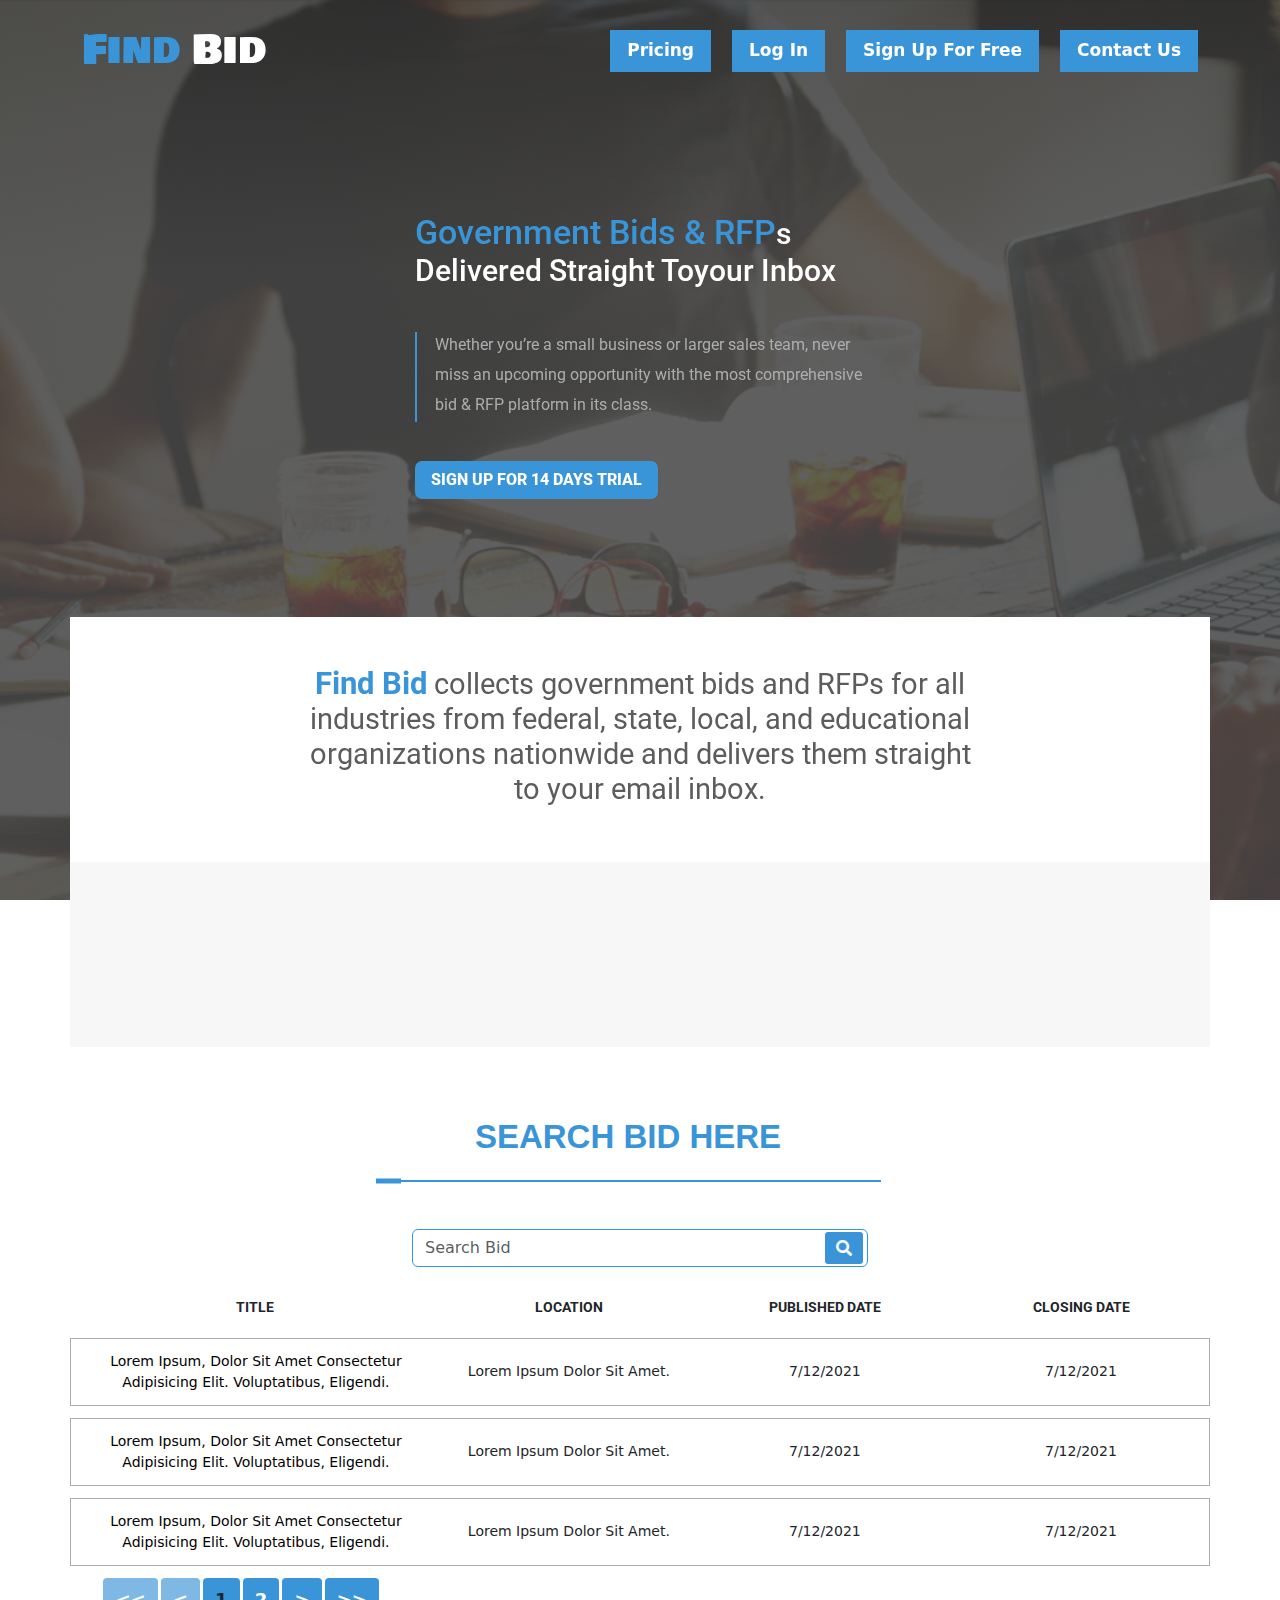
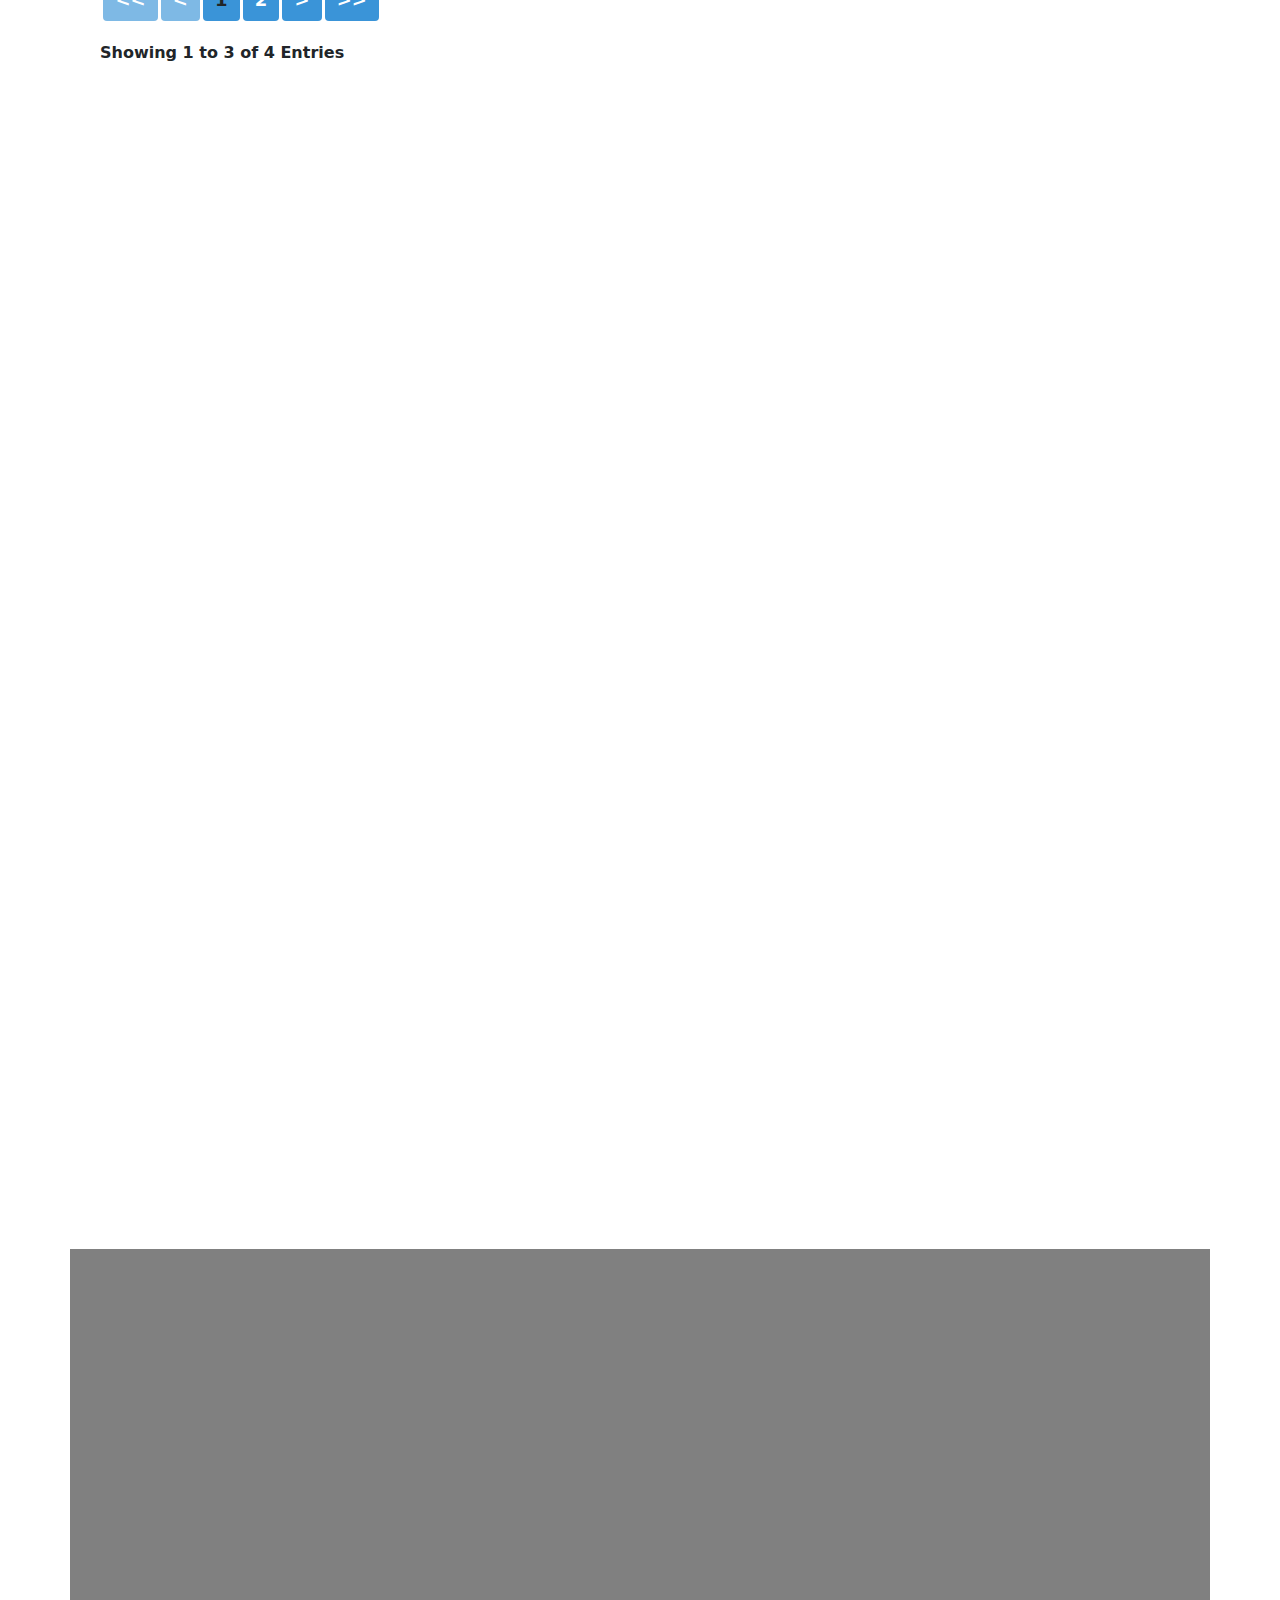
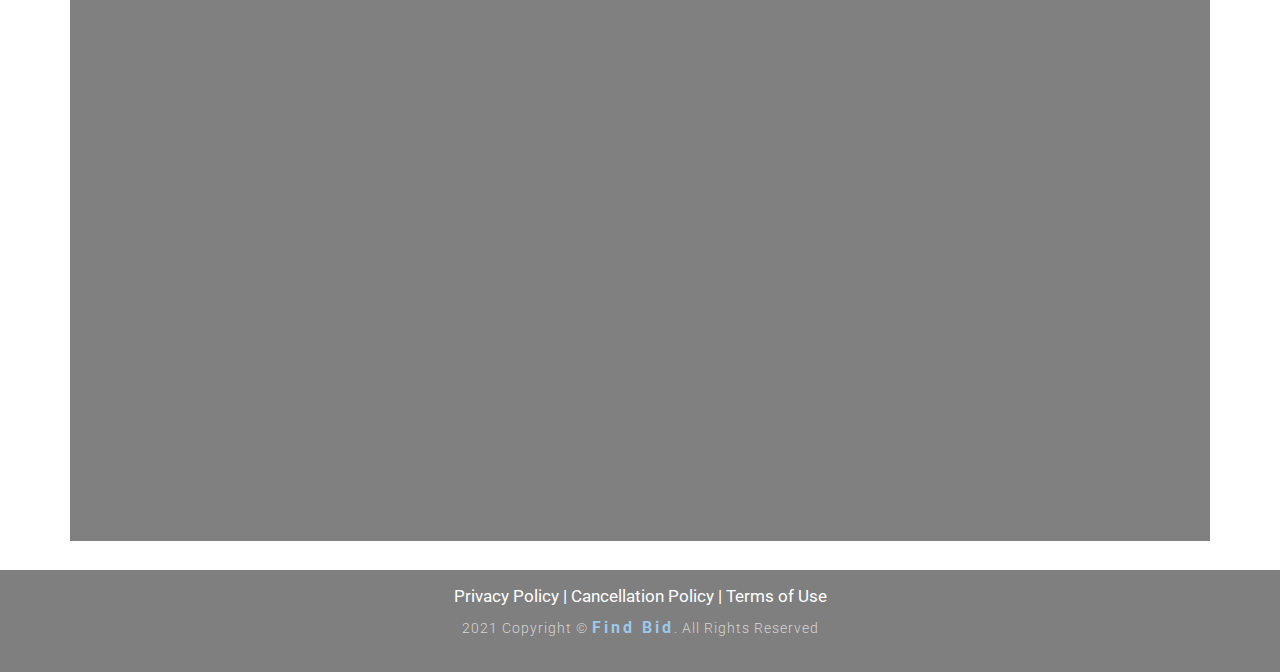
<file: index.html>
<!DOCTYPE html>
<html lang="en">
<head>
    <meta charset="UTF-8">
    <meta http-equiv="X-UA-Compatible" content="IE=edge">
    <meta name="viewport" content="width=device-width, initial-scale=1.0">
    <title>Find Bid</title>
    <!-- font -->
    <link rel="preconnect" href="https://fonts.googleapis.com">
    <link rel="preconnect" href="https://fonts.gstatic.com" crossorigin>
    <link href="https://fonts.googleapis.com/css2?family=Bowlby+One+SC&family=Roboto:ital,wght@0,100;0,300;0,400;0,500;0,700;0,900;1,100;1,300;1,400;1,500;1,700;1,900&display=swap" rel="stylesheet">
    <!-- bootstrep css -->
    <link href="https://cdn.jsdelivr.net/npm/bootstrap@5.0.2/dist/css/bootstrap.min.css" rel="stylesheet">
    <!-- aos-->
    <link href="https://unpkg.com/aos@2.3.1/dist/aos.css" rel="stylesheet">
    <!-- fontawsome -->
    <link rel="stylesheet" href="css/all.min.css">
    <!-- custom css -->
    <link rel="stylesheet" href="css/style.css">
    <!-- media css -->
    <link rel="stylesheet" href="css/media.css">
</head>
<body> 
  <!-- head part  start-->
  <header>
    <div class="container">
      <div class="row" data-aos="fade-up" data-aos-duration="3000">
        <nav class="navbar navbar-expand-lg navbar-light">
          <div class="container-fluid">
            <a class="navbar-brand" style="color: #3A94D8;" href="index.html">Find <span>Bid</span></a>
            <button class="navbar-toggler" type="button" data-bs-toggle="collapse" data-bs-target="#navbarSupportedContent" aria-controls="navbarSupportedContent" aria-expanded="false" aria-label="Toggle navigation">
            <span class="navbar-toggler-icon"></span>
            </button>
            <div class="collapse navbar-collapse" id="navbarSupportedContent">
              <ul class="navbar-nav ms-auto mb-2 mb-lg-0">
                <li class="nav-item">
                  <a class="nav-link" aria-current="page" href="#p-1">pricing</a>
                </li>
                <li class="nav-item">
                  <a class="nav-link" href="login.html">Log in</a>
                </li>
                <li class="nav-item">
                  <a class="nav-link" href="sign-up.html">sign up for free</a>
                </li>
                <li class="nav-item">
                  <a class="nav-link" href="contact.html">contact us</a>
                </li>
              </ul>
            </div>
          </div>
        </nav>
      </div>
    </div>
  </header>

  <!-- head part end -->

  <section class="banner">
    <div class="container">
      <div class="row my-5">
        <div class="col-md-5 m-auto banner-content" data-aos="flip-left" data-aos-duration="3000">
          <h1><span>Government Bids & RFP</span>s delivered straight toyour inbox</h1>
          <ul>
            <li><span></span></li>
            <li><p>Whether you’re a small business or larger sales team, never miss an upcoming opportunity with the most comprehensive bid & RFP platform in its class.</p></li>
          </ul>
          <a href="sign-up.html" class="btn button-banner">sign up for 14 days trial</a>
        </div>
      </div>
    </div>
  </section>
  <!-- banner part end -->


  <!-- counter part -->

  <section>
    <div class="container">
      <div class="row pre-counter">
        <div class="col-md-12" data-aos="fade-up" data-aos-duration="3000">
          <h1><span> Find Bid</span> collects government bids and RFPs for all <br>industries from federal, state, local, and educational <br> organizations nationwide and delivers them straight <br> to your email inbox.</h1>
        </div>
      </div>
      <div class="row counter">
        <div class="col-md-4 counter-left" data-aos="fade-up" data-aos-duration="3000">
          <h1><span>Find Bid</span> gives you <br> the best coverage <br> with the best price.</h1>
        </div>
        <div class="col-md-8" data-aos="fade-up" data-aos-duration="3000">
          <div class="row">
            <div class="col-md-3 counter-right">
              <h1>100k</h1>
              <p>Open Government Bids</p>
            </div>
            <div class="col-md-3 counter-right">
              <h1>105k</h1>
              <p>State & Local Agencies</p>
            </div>
            <div class="col-md-3 counter-right">
              <h1>1.5k</h1>
              <p>Federal Agencies</p>
            </div>
            <div class="col-md-3 counter-right">
              <h1>20k</h1>
              <p>Schools</p>
            </div>
          </div>
        </div>
      </div>
    </div>
  </section>
  <!-- counter part -->



    <!-- pagination -->

    <section class="pagination">
      <div class="container pagination-bg">
        <div class="row">
          <div class="row">
            <div class="col-md-7 m-auto about-me-head">
              <h1>search bid here</h1>
              <span></span>
            </div>
          </div>
          <div class="col-md-12">
            <div class="d-flex m-auto">
              <input class="searchBox form-control" placeholder="Search Bid">
              <div class="icon-search">
                <a href=""><i class="fas fa-search"></i></a>
              </div>
            </div>
            <ul class="table-th">
              <li class="title">Title</li>
              <li class="location">Location</li>
              <li class="p-date" >Published Date</li>
              <li class="c-date">Closing Date</li>
            </ul>
            <div id="content">
              <div class="result well result-css">
                <ul>
                  <li class="title"><a href="bid.html">Lorem ipsum, dolor sit amet consectetur adipisicing elit. Voluptatibus, eligendi.</a></li>
                  <li class="location">Lorem ipsum dolor sit amet.</li>
                  <li class="p-date" >7/12/2021</li>
                  <li class="c-date">7/12/2021</li>
                </ul>
              </div>
              <div class="result well result-css">
                <ul>
                  <li class="title"><a href="bid.html">Lorem ipsum, dolor sit amet consectetur adipisicing elit. Voluptatibus, eligendi.</a></li>
                  <li class="location">Lorem ipsum dolor sit amet.</li>
                  <li class="p-date" >7/12/2021</li>
                  <li class="c-date">7/12/2021</li>
                </ul>
              </div>
              <div class="result well result-css">
                <ul>
                  <li class="title"><a href="bid.html">Lorem ipsum, dolor sit amet consectetur adipisicing elit. Voluptatibus, eligendi.</a></li>
                  <li class="location">Lorem ipsum dolor sit amet.</li>
                  <li class="p-date" >7/12/2021</li>
                  <li class="c-date">7/12/2021</li>
                </ul>
              </div>
              <div class="result well result-css">
                <ul>
                  <li class="title"><a href="bid.html">Lorem ipsum, dolor sit amet consectetur adipisicing elit. Voluptatibus, eligendi.</a></li>
                  <li class="location">Lorem ipsum dolor sit amet.</li>
                  <li class="p-date" >7/12/2021</li>
                  <li class="c-date">7-12-2021</li>
                </ul>
              </div>
            </div>
            <div id="pagingControls">
  
            </div>
            <div id="showingInfo" class="well entries" style="margin-top:20px">
  
            </div>
          </div>
        </div>
      </div>
    </section>
  
    <!-- pagination -->



  <!-- feature part -->

  <section>
    <div class="container">
      <div class="row bg-white features">
        <div class="col-md-6">
         <div class="feature-content" data-aos="fade-down" data-aos-duration="3000">
          <h6>features</h6>
          <h3>nation wide coverage</h3>
          <ul>
            <li><span></span></li>
            <li><p>BidSearch includes both open and closed government bids and RFPs from more than 100,000 federal, state, local, and education organizations nationwide, including some Canadian provinces.</p></li>
          </ul>
         </div>
        </div>
        <div class="col-md-6">
          <div class="feature-image" data-aos="fade-up" data-aos-duration="3000">
            <img src="images/feature.jpg" class="img-fluid" alt="features">
          </div>
        </div>
      </div>
      <div class="row bg-white features">
        <div class="col-md-6">
          <div class="feature-image" data-aos="fade-down" data-aos-duration="3000">
            <img src="images/feature-two.jpg" class="img-fluid" alt="features">
          </div>
        </div>
        <div class="col-md-6">
          <div class="feature-content" data-aos="fade-up" data-aos-duration="3000">
            <h6>features</h6>
            <h3>powerful & easy-to-use</h3>
            <ul>
              <li><span></span></li>
              <li><p>Some bid sites only let you choose to be notified by category. However, categories can be way too noisy. With our powerful search, you can use keywords to better target the government bids you want to be alerted about.</p></li>
            </ul>
          </div>
        </div>
      </div>
    </div>
  </section>
  <!-- feature part end -->

  <!-- pricing part start -->
  <section>
    <div class="container pricing">
        <div class="row">
          <div class="col-md-5 pricing-head m-auto" data-aos="flip-left" data-aos-duration="3000">
          <h1 id="p-1">Pricing & Plans</h1>
          <ul>
            <li><span></span></li>
            <li>
              <h6>All plans include a 14-day free trial.</h6>
              <p>At the end of the trial, your credit card will be charged monthly. There are no commitments and no contracts. You can cancel any time from your account settings.</p>
            </li>
          </ul>
        </div>
      </div>
      <div class="row py-5">
        <div class="col-md-4 text-center" data-aos="fade-up" data-aos-duration="3000">
          <div class="price">
            <div class="price-content">
              <h1><sup>$</sup>19 <span>/month</span></h1>
              <p>basic</p>
            </div>
            <div class="viewer">
              <ul>
                <li><p>number of viewers</p></li>
                <li><span>1</span></li>
              </ul>
            </div>
            <div class="support">
              <ul>
                <li><p>chat and support</p></li>
                <li><i class="fas fa-check"></i></li>
              </ul>
            </div>
            <div class="notification">
              <ul>
                <li><p>daily notification of new bids</p></li>
                <li><i class="fas fa-times"></i></li>
              </ul>
            </div>
            <div class="bid-number">
              <ul>
                <li><p>number of saved bid searches</p></li>
                <li><i class="fas fa-times"></i></li>
              </ul>
            </div>
            <div class="consultation">
              <ul>
                <li><p>onboarding consultation</p></li>
                <li><i class="fas fa-times"></i></li>
              </ul>
            </div>
            <a href="sign-up.html" class="btn plan-button">select plan</a>
          </div>
        </div>
        <div class="col-md-4 text-center" data-aos="fade-up" data-aos-duration="3000">
          <div class="price">
            <div class="price-content">
              <h1><sup>$</sup>19 <span>/month</span></h1>
              <p>basic</p>
            </div>
            <div class="viewer">
              <ul>
                <li><p>number of viewers</p></li>
                <li><span>1</span></li>
              </ul>
            </div>
            <div class="support">
              <ul>
                <li><p>chat and support</p></li>
                <li><i class="fas fa-check"></i></li>
              </ul>
            </div>
            <div class="notification">
              <ul>
                <li><p>daily notification of new bids</p></li>
                <li><i class="fas fa-check"></i></i></li>
              </ul>
            </div>
            <div class="bid-number">
              <ul>
                <li><p>number of saved bid searches</p></li>
                <li><i>3</i></li>
              </ul>
            </div>
            <div class="consultation">
              <ul>
                <li><p>onboarding consultation</p></li>
                <li><i class="fas fa-times"></i></li>
              </ul>
            </div>
            <a href="sign-up.html" class="btn plan-button">select plan</a>
          </div>
        </div>
        <div class="col-md-4 text-center" data-aos="fade-up" data-aos-duration="3000">
          <div class="price">
            <div class="price-content">
              <h1><sup>$</sup>19 <span>/month</span></h1>
              <p>basic</p>
            </div>
            <div class="viewer">
              <ul>
                <li><p>number of viewers</p></li>
                <li><span>10</span></li>
              </ul>
            </div>
            <div class="support">
              <ul>
                <li><p>chat and support</p></li>
                <li><i class="fas fa-check"></i></li>
              </ul>
            </div>
            <div class="notification">
              <ul>
                <li><p>daily notification of new bids</p></li>
                <li><i class="fas fa-check"></i></li>
              </ul>
            </div>
            <div class="bid-number">
              <ul>
                <li><p>number of saved bid searches</p></li>
                <li><i>ultd</i></li>
              </ul>
            </div>
            <div class="consultation">
              <ul>
                <li><p>onboarding consultation</p></li>
                <li><i class="fas fa-check"></i></li>
              </ul>
            </div>
            <a href="sign-up.html" class="btn plan-button">select plan</a>
          </div>
        </div>
      </div>
    </div>
  </section>
  <!-- pricing part end -->

  <!-- footer part start -->
  <footer>
    <div class="container py-3">
      <div class="row">
        <div class="col-md-12 text-center">
          <h6>Privacy Policy | Cancellation Policy | Terms of Use</h6>
          <p>2021 Copyright © <span>find bid</span>. All Rights Reserved</p>
        </div>
      </div>
    </div>
  </footer>
  <!-- footer part end -->

  <!-- javascript -->
  <script src="https://ajax.googleapis.com/ajax/libs/jquery/1.12.4/jquery.min.js"></script>
  <script src="https://cdn.jsdelivr.net/npm/bootstrap@5.0.2/dist/js/bootstrap.bundle.min.js"></script>
  <script src="https://unpkg.com/aos@2.3.1/dist/aos.js"></script>
  <script src="js/flexible.pagination.js"></script>
  <script>
    AOS.init();
  </script>
  <script>
          $(function() {

      var flexiblePagination = $('#content').flexiblePagination({
      itemsPerPage : 3,
      itemSelector : 'div.result:visible',
      pagingControlsContainer : '#pagingControls',
      showingInfoSelector : '#showingInfo',
      css: {
          btnNumberingClass: 'btn btn-sm btn-success',
          btnFirstClass: 'btn btn-sm btn-success',
          btnLastClass: 'btn btn-sm btn-success',
          btnNextClass: 'btn btn-sm btn-success',
          btnPreviousClass: 'btn btn-sm btn-success'
      }
      });
      flexiblePagination.getController().onPageClick = function(pageNum, e){
      console.log('You Clicked Page: '+pageNum)
      };

      // Direct JS Object method of using the FlexiblePagination
      //        var pager = new Flexible.Pagination();
      //        pager.itemsPerPage = 1;
      //        pager.pagingContainer = '#content';
      //        pager.itemSelector = 'div.result:visible';  //That is, Select and paginate only the filtered visible '.result' div.
      //        pager.pagingControlsContainer = '#pagingControls';
      //        pager.showCurrentPage();
      });
      </script>
      <script type="text/javascript">
      var _gaq = _gaq || [];
      _gaq.push(['_setAccount', 'UA-36251023-1']);
      _gaq.push(['_setDomainName', 'jqueryscript.net']);
      _gaq.push(['_trackPageview']);

      (function() {
      var ga = document.createElement('script'); ga.type = 'text/javascript'; ga.async = true;
      ga.src = ('https:' == document.location.protocol ? 'https://ssl' : 'http://www') + '.google-analytics.com/ga.js';
      var s = document.getElementsByTagName('script')[0]; s.parentNode.insertBefore(ga, s);
      })();
  </script>
</body>
</html>




<!-- 
          <a class="dropdown-toggle" href="#"  role="button" data-bs-toggle="dropdown" >
            Dropdown
          </a>
          <ul class="dropdown-menu" aria-labelledby="navbarDropdown">
            <li><a class="dropdown-item" href="#">Action</a></li>
            <li><a class="dropdown-item" href="#">Another action</a></li>
            <li><hr class="dropdown-divider"></li>
            <li><a class="dropdown-item" href="#">Something else here</a></li>
          </ul>  -->
</file>
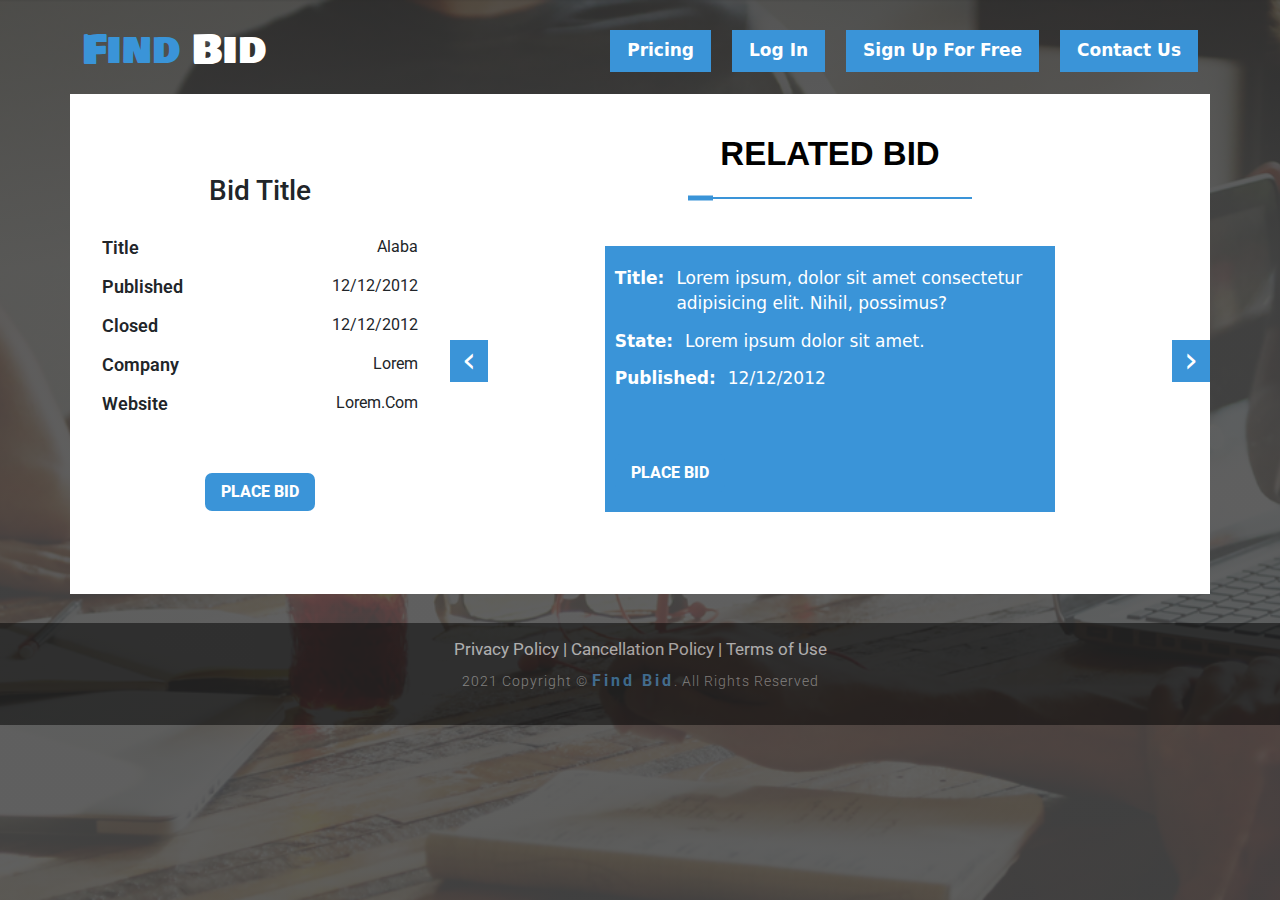
<file: bid.html>
<!DOCTYPE html>
<html lang="en">
<head>
    <meta charset="UTF-8">
    <meta http-equiv="X-UA-Compatible" content="IE=edge">
    <meta name="viewport" content="width=device-width, initial-scale=1.0">
    <title>bid details</title>
    <!-- font -->
    <link rel="preconnect" href="https://fonts.googleapis.com">
    <link rel="preconnect" href="https://fonts.gstatic.com" crossorigin>
    <link href="https://fonts.googleapis.com/css2?family=Bowlby+One+SC&family=Roboto:ital,wght@0,100;0,300;0,400;0,500;0,700;0,900;1,100;1,300;1,400;1,500;1,700;1,900&display=swap" rel="stylesheet">
    <!-- bootstrep css -->
    <link href="https://cdn.jsdelivr.net/npm/bootstrap@5.0.2/dist/css/bootstrap.min.css" rel="stylesheet">
    <!-- owl carousel -->
    <link rel="stylesheet" href="css/owl.carousel.min.css">
    <link rel="stylesheet" href="css/owl.theme.default.min.css">
    <!-- custom css -->
    <link rel="stylesheet" href="css/style.css">
    <link rel="stylesheet" href="css/bid.css">
    <link rel="stylesheet" href="css/media.css">
</head>
<body>
      <!-- head part  start-->
    <header>
        <div class="container">
        <div class="row" data-aos="fade-up" data-aos-duration="3000">
            <nav class="navbar navbar-expand-lg navbar-light">
            <div class="container-fluid">
                <a class="navbar-brand" style="color: #3A94D8;" href="index.html">Find <span>Bid</span></a>
                <button class="navbar-toggler" type="button" data-bs-toggle="collapse" data-bs-target="#navbarSupportedContent" aria-controls="navbarSupportedContent" aria-expanded="false" aria-label="Toggle navigation">
                <span class="navbar-toggler-icon"></span>
                </button>
                <div class="collapse navbar-collapse" id="navbarSupportedContent">
                <ul class="navbar-nav ms-auto mb-2 mb-lg-0">
                    <li class="nav-item">
                    <a class="nav-link" aria-current="page" href="#p-1">pricing</a>
                    </li>
                    <li class="nav-item">
                    <a class="nav-link" href="login.html">Log in</a>
                    </li>
                    <li class="nav-item">
                    <a class="nav-link" href="sign-up.html">sign up for free</a>
                    </li>
                    <li class="nav-item">
                    <a class="nav-link" href="contact.html">contact us</a>
                    </li>
                </ul>
                </div>
            </div>
            </nav>
        </div>
        </div>
    </header>

    <!-- head part end -->

    <!-- bid details section -->

    <div class="b-title">
        <div class="container bg-white">
            <div class="row">
                <div class="col-md-4 m-auto">
                    <div class="bid-title text-center">
                        <h3>Bid title</h3>
                        <table style="width: 100%;">
                            <tr>
                                <td class="b-t">Title</td>
                                <td class="b-t-i">Alaba</td>
                            </tr>
                            <tr>
                                <td class="b-t">published</td>
                                <td class="b-t-i">12/12/2012</td>
                            </tr>
                            <tr>
                                <td class="b-t">closed</td>
                                <td class="b-t-i">12/12/2012</td>
                            </tr>
                            <tr>
                                <td class="b-t">company</td>
                                <td class="b-t-i">lorem</td>
                            </tr>
                            <tr>
                                <td class="b-t">website</td>
                                <td class="b-t-i">lorem.com</td>
                            </tr>
                        </table>
                        <a href="" class="btn btn-placebid">Place Bid</a>
                    </div> 
                </div>
                <div class="col-md-8">
                    <div class="row">
                        <div class="col-md-7 m-auto about-me-head">
                          <h1 style="color: black;">Related bid</h1>
                          <span></span>
                        </div>
                    </div>
                    <div class="row r-bid">
                        <div class="owl-carousel">
                            <div class="col-md-8 m-auto">
                                <div class="related-bid">
                                    <ul>
                                        <li class="t-t">Title:</li>
                                        <li><a href="bid.html">Lorem ipsum, dolor sit amet consectetur adipisicing elit. Nihil, possimus?</a></li>
                                    </ul>
                                    <ul>
                                        <li class="t-t">State:</li>
                                        <li>Lorem ipsum dolor sit amet.</li>
                                    </ul>
                                    <ul>
                                        <li class="t-t">Published:</li>
                                        <li>12/12/2012</li>
                                    </ul>
                                    <a href="" class="btn btn-placebid">Place Bid</a>
                                </div>
                            </div>
                            <div class="col-md-8 m-auto">
                                <div class="related-bid">
                                    <ul>
                                        <li class="t-t">Title:</li>
                                        <li><a href="bid.html">Lorem ipsum, dolor sit amet consectetur adipisicing elit. Nihil, possimus?</a></li>
                                    </ul>
                                    <ul>
                                        <li class="t-t">State:</li>
                                        <li>Lorem ipsum dolor sit amet.</li>
                                    </ul>
                                    <ul>
                                        <li class="t-t">Published:</li>
                                        <li>12/12/2012</li>
                                    </ul>
                                    <a href="" class="btn btn-placebid">Place Bid</a>
                                </div>
                            </div>
                        </div>
                </div>
            </div>
        </div>
    </div>


    <!-- <div class="r-bid">
        <div class="container">
            <div class="row">
                <div class="col-md-7 m-auto about-me-head">
                  <h1 style="color: white;">Related bid</h1>
                  <span></span>
                </div>
            </div>
            <div class="row">
                <div class="owl-carousel">
                    <div class="col-md-7 m-auto">
                        <div class="related-bid">
                            <ul>
                                <li class="t-t">Title:</li>
                                <li><a href="bid.html">Lorem ipsum, dolor sit amet consectetur adipisicing elit. Nihil, possimus?</a></li>
                            </ul>
                            <ul>
                                <li class="t-t">State:</li>
                                <li>Lorem ipsum dolor sit amet.</li>
                            </ul>
                            <ul>
                                <li class="t-t">Published:</li>
                                <li>12/12/2012</li>
                            </ul>
                            <a href="" class="btn btn-placebid">Place Bid</a>
                        </div>
                    </div>
                    <div class="col-md-6 m-auto">
                        <div class="related-bid">
                            <ul>
                                <li class="t-t">Title:</li>
                                <li><a href="bid.html">Lorem ipsum, dolor sit amet consectetur adipisicing elit. Nihil, possimus?</a></li>
                            </ul>
                            <ul>
                                <li class="t-t">State:</li>
                                <li>Lorem ipsum dolor sit amet.</li>
                            </ul>
                            <ul>
                                <li class="t-t">Published:</li>
                                <li>12/12/2012</li>
                            </ul>
                            <a href="" class="btn btn-placebid">Place Bid</a>
                        </div>
                    </div>
                </div>
            </div>
        </div>
    </div> -->
    
        <!-- bid details section -->



    <!-- footer part start -->
    <footer>
        <div class="container py-3">
          <div class="row">
            <div class="col-md-12 text-center">
              <h6>Privacy Policy | Cancellation Policy | Terms of Use</h6>
              <p>2021 Copyright © <span>find bid</span>. All Rights Reserved</p>
            </div>
          </div>
        </div>
    </footer>
      <!-- footer part end -->


    <!-- js -->
    <script src="https://ajax.googleapis.com/ajax/libs/jquery/1.12.4/jquery.min.js"></script>
    <script src="https://cdn.jsdelivr.net/npm/bootstrap@5.0.2/dist/js/bootstrap.bundle.min.js"></script>
    <script src="js/owl.carousel.min.js"></script>
    <script>
        $('.owl-carousel').owlCarousel({
        loop:true,
        margin:10,
        responsiveClass:true,
        items:1,
        nav:true,
        dots:true,
        autoplayHoverPause:true,
        smartSpeed:1000,
        autoplay:true,
       
    })
    </script>
</body>
</html>

<!-- 
<div class="col-md-8">
    <div class="related-bid text-center">
        <h3>Related Bid</h3>
        <table style="width: 100%;">
            <tr>
                <th class="t-t">Title</th>
                <th class="s-t">State</th>
                <th class="p-d">Published</th>
            </tr>
            <tr>
                <td class="t-t"><a href="">Lorem ipsum dolor sit amet consectetur adipisicing elit. Autem, illum!</a></td>
                <td class="s-t">lorem</td>
                <td class="p-d">12/12/2012</td>
            </tr>
            <tr>
                <td class="t-t"><a href="">Lorem ipsum dolor sit amet consectetur adipisicing elit. Autem, illum!</a></td>
                <td class="s-t">lorem</td>
                <td class="p-d">12/12/2012</td>
            </tr>
            <tr>
                <td class="t-t"><a href="">Lorem ipsum dolor sit amet consectetur adipisicing elit. Autem, illum!</a></td>
                <td class="s-t">lorem</td>
                <td class="p-d">12/12/2012</td>
            </tr>
            <tr>
                <td class="t-t"><a href="">Lorem ipsum dolor sit amet consectetur adipisicing elit. Autem, illum!</a></td>
                <td class="s-t">lorem</td>
                <td class="p-d">12/12/2012</td>
            </tr>
            <tr>
                <td class="t-t"><a href="">Lorem ipsum dolor sit amet consectetur adipisicing elit. Autem, illum!</a></td>
                <td class="s-t">lorem</td>
                <td class="p-d">12/12/2012</td>
            </tr>
            <tr>
                <td class="t-t"><a href="">Lorem ipsum dolor sit amet consectetur adipisicing elit. Autem, illum!</a></td>
                <td class="s-t">lorem</td>
                <td class="p-d">12/12/2012</td>
            </tr>
            <tr>
                <td class="t-t"><a href="">Lorem ipsum dolor sit amet consectetur adipisicing elit. Autem, illum!</a></td>
                <td class="s-t">lorem</td>
                <td class="p-d">12/12/2012</td>
            </tr>
            <tr>
                <td class="t-t"><a href="">Lorem ipsum dolor sit amet consectetur adipisicing elit. Autem, illum!</a></td>
                <td class="s-t">lorem</td>
                <td class="p-d">12/12/2012</td>
            </tr>
        </table>
    </div>
</div> -->
</file>
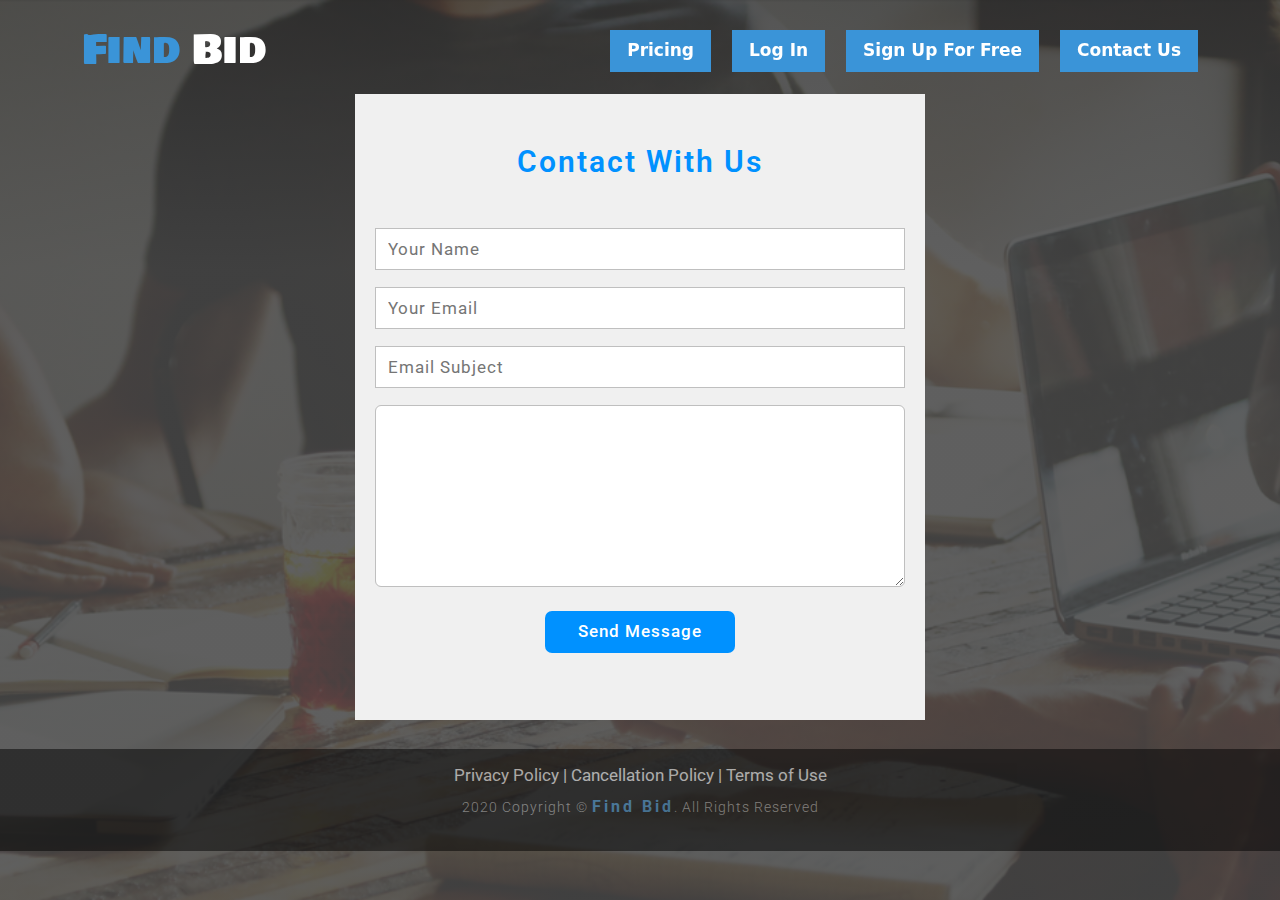
<file: contact.html>
<!DOCTYPE html>
<html lang="en">
<head>
    <meta charset="UTF-8">
    <meta http-equiv="X-UA-Compatible" content="IE=edge">
    <meta name="viewport" content="width=device-width, initial-scale=1.0">
    <title>contact us</title>
    <!-- font -->
    <link rel="preconnect" href="https://fonts.googleapis.com">
    <link rel="preconnect" href="https://fonts.gstatic.com" crossorigin>
    <link href="https://fonts.googleapis.com/css2?family=Bowlby+One+SC&family=Roboto:ital,wght@0,100;0,300;0,400;0,500;0,700;0,900;1,100;1,300;1,400;1,500;1,700;1,900&display=swap" rel="stylesheet">
    <!-- bootstrep css -->
    <link href="https://cdn.jsdelivr.net/npm/bootstrap@5.0.2/dist/css/bootstrap.min.css" rel="stylesheet">
    <!-- aos-->
    <link href="https://unpkg.com/aos@2.3.1/dist/aos.css" rel="stylesheet">
    <!-- style css -->
    <link rel="stylesheet" href="css/style.css">
    <!-- custom css -->
    <link rel="stylesheet" href="css/contact.css">
    <!-- media css -->
    <link rel="stylesheet" href="css/media.css">
</head>
<body>
    <!-- header part -->
    <header>
        <div class="container">
            <div class="row" data-aos="fade-up" data-aos-duration="3000">
            <nav class="navbar navbar-expand-lg navbar-light">
                <div class="container-fluid">
                <a class="navbar-brand" style="color: #3A94D8;" href="index.html">Find <span>Bid</span></a>
                <button class="navbar-toggler" type="button" data-bs-toggle="collapse" data-bs-target="#navbarSupportedContent" aria-controls="navbarSupportedContent" aria-expanded="false" aria-label="Toggle navigation">
                <span class="navbar-toggler-icon"></span>
                </button>
                <div class="collapse navbar-collapse" id="navbarSupportedContent">
                    <ul class="navbar-nav ms-auto mb-2 mb-lg-0">
                    <li class="nav-item">
                        <a class="nav-link" aria-current="page" href="#p-1">pricing</a>
                    </li>
                    <li class="nav-item">
                        <a class="nav-link" href="login.html">Log in</a>
                    </li>
                    <li class="nav-item">
                        <a class="nav-link" href="sign-up.html">sign up for free</a>
                    </li>
                    <li class="nav-item">
                        <a class="nav-link" href="contact.html">contact us</a>
                    </li>
                    </ul>
                </div>
                </div>
            </nav>
            </div>
        </div>
    </header>
    <!-- header part end -->



    <!-- contact us -->
    <section class="contact-us">
        <div class="container">
            <div class="row">
                <div class="col-md-6 text-center m-auto contact-content">
                    <h3>contact with us</h3>
                    <form action="">
                        <input type="text" placeholder="your name" autocomplete="off"><br>
                        <input type="email" placeholder="your email" autocomplete="off"><br>
                        <input type="text" placeholder="email subject" autocomplete="off"><br>
                        <textarea name="" class="form-control" id="" cols="25" rows="7"></textarea><br>
                        <input type="submit" value="send message">
                    </form>
                </div>
            </div>
        </div>
    </section>
    <!-- contact us -->



    <!-- footer part start -->
    <footer>
        <div class="container py-3">
        <div class="row">
            <div class="col-md-12 text-center">
            <h6>Privacy Policy | Cancellation Policy | Terms of Use</h6>
            <p>2020 Copyright © <span>find bid</span>. All Rights Reserved</p>
            </div>
        </div>
        </div>
    </footer>
    <!-- footer part end -->


    <!-- js bootstrep -->
    <script src="https://cdn.jsdelivr.net/npm/bootstrap@5.0.2/dist/js/bootstrap.bundle.min.js"></script> 
    <script src="https://unpkg.com/aos@2.3.1/dist/aos.js"></script>
    <script>
        AOS.init();
    </script>
</body>
</html>
</file>
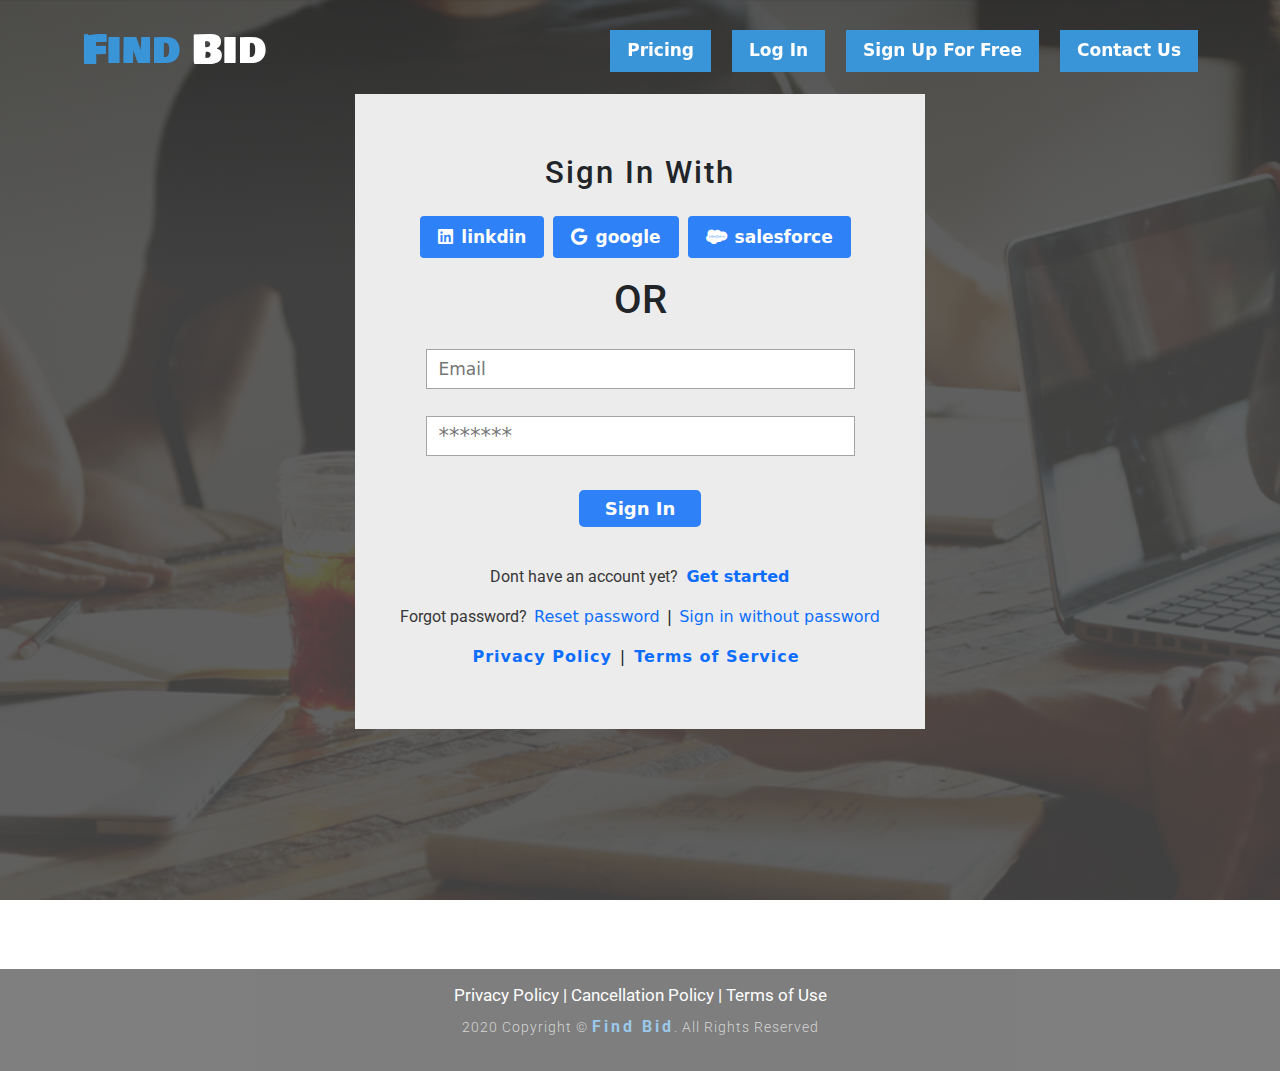
<file: login.html>
<!DOCTYPE html>
<html lang="en">
<head>
    <meta charset="UTF-8">
    <meta http-equiv="X-UA-Compatible" content="IE=edge">
    <meta name="viewport" content="width=device-width, initial-scale=1.0">
    <title>find bid/login</title>

    <!-- google font -->
    <link rel="preconnect" href="https://fonts.googleapis.com">
    <link rel="preconnect" href="https://fonts.gstatic.com" crossorigin>
    <link href="https://fonts.googleapis.com/css2?family=Bowlby+One+SC&family=Roboto:ital,wght@0,100;0,300;0,400;0,500;0,700;0,900;1,100;1,300;1,400;1,500;1,700;1,900&display=swap" rel="stylesheet">

    <!-- font awsome -->
    <link rel="stylesheet" href="css/all.min.css">

    <!-- bootstrep css -->
    <link href="https://cdn.jsdelivr.net/npm/bootstrap@5.0.2/dist/css/bootstrap.min.css" rel="stylesheet">
    <!-- aos-->
    <link href="https://unpkg.com/aos@2.3.1/dist/aos.css" rel="stylesheet">
    <!-- style css -->
    <link rel="stylesheet" href="css/style.css">
    <!-- custom css -->
    <link rel="stylesheet" href="css/login.css">
    <!-- media css -->
    <link rel="stylesheet" href="css/media.css">
</head>
<body>
    <!-- header part -->
    <header>
        <div class="container">
          <div class="row" data-aos="fade-up" data-aos-duration="3000">
            <nav class="navbar navbar-expand-lg navbar-light">
              <div class="container-fluid">
                <a class="navbar-brand" style="color: #3A94D8;" href="index.html">Find <span>Bid</span></a>
                <button class="navbar-toggler" type="button" data-bs-toggle="collapse" data-bs-target="#navbarSupportedContent" aria-controls="navbarSupportedContent" aria-expanded="false" aria-label="Toggle navigation">
                <span class="navbar-toggler-icon"></span>
                </button>
                <div class="collapse navbar-collapse" id="navbarSupportedContent">
                  <ul class="navbar-nav ms-auto mb-2 mb-lg-0">
                    <li class="nav-item">
                      <a class="nav-link" aria-current="page" href="#p-1">pricing</a>
                    </li>
                    <li class="nav-item">
                      <a class="nav-link" href="login.html">Log in</a>
                    </li>
                    <li class="nav-item">
                      <a class="nav-link" href="sign-up.html">sign up for free</a>
                    </li>
                    <li class="nav-item">
                      <a class="nav-link" href="contact.html">contact us</a>
                    </li>
                  </ul>
                </div>
              </div>
            </nav>
          </div>
        </div>
    </header>
    <!-- header part end -->



    <!-- log in page -->
    <section>
        <div class="container log-in" >
            <div class="row">
                <div class="col-md-6 m-auto log-in-content">
                    <h3>sign in with</h3>
                    <div class="l-g-f">
                        <ul>
                            <li><a href="https://www.linkedin.com/login"><i class="fab fa-linkedin"></i>linkdin</a></li>
                            <li><a href=""><i class="fab fa-google"></i>google</a></li>
                            <li><a href=""><i class="fab fa-salesforce"></i>salesforce</a></li>
                        </ul>
                    </div>
                    <h1>or</h1>
                    <form class="text-center" action="">
                        <input type="email" placeholder="email" autocomplete="off"><br>
                        <ul>
                            <li><input type="password" placeholder="*******" autocomplete="off"></li>
                            <li><input type="submit" value="sign in"></li>
                        </ul>
                    </form>
                    <ul class="get-start">
                        <li><p>Dont have an account yet? </p></li>
                        <li><a href="">Get started</a></li>
                    </ul>
                    <ul class="forgot-password">
                        <li><p>Forgot password?</p></li>
                        <li><a href="">Reset password</a></li>
                        <li><span>|</span></li>
                        <li><a href="">Sign in without password</a></li>
                    </ul>
                    <ul class="privacy-policy">
                        <li><a href="">Privacy Policy</a></li>
                        <li><span>|</span></li>
                        <li><a href="">Terms of Service</a></li>
                    </ul>
                </div>
            </div>
        </div>
    </section>
    <!-- log in page end -->

    <!-- footer part start -->
    <footer>
        <div class="container py-3">
        <div class="row">
            <div class="col-md-12 text-center">
            <h6>Privacy Policy | Cancellation Policy | Terms of Use</h6>
            <p>2020 Copyright © <span>find bid</span>. All Rights Reserved</p>
            </div>
        </div>
        </div>
    </footer>
    <!-- footer part end -->




    <script src="https://cdn.jsdelivr.net/npm/bootstrap@5.0.2/dist/js/bootstrap.bundle.min.js"></script>
    <script src="https://unpkg.com/aos@2.3.1/dist/aos.js"></script>
    <script>
        AOS.init();
    </script>
</body>
</html>
</file>
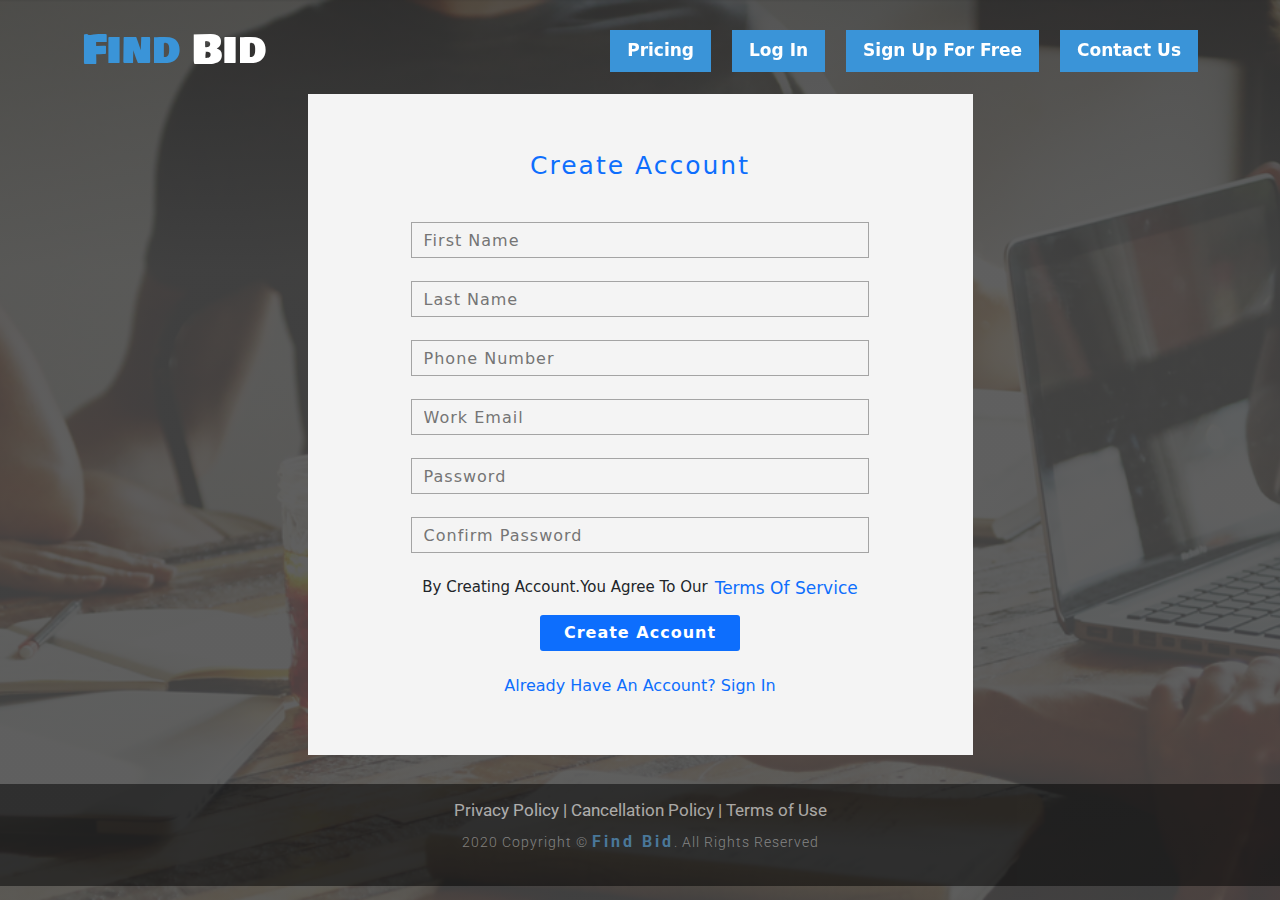
<file: sign-up.html>
<!DOCTYPE html>
<html lang="en">
<head>
    <meta charset="UTF-8">
    <meta http-equiv="X-UA-Compatible" content="IE=edge">
    <meta name="viewport" content="width=device-width, initial-scale=1.0">
    <title>Find-Bid/signup</title>
    <!-- font awsome -->
    <link rel="stylesheet" href="css/all.min.css">
    <!-- font -->
    <link rel="preconnect" href="https://fonts.googleapis.com">
    <link rel="preconnect" href="https://fonts.gstatic.com" crossorigin>
    <link href="https://fonts.googleapis.com/css2?family=Bowlby+One+SC&family=Roboto:ital,wght@0,100;0,300;0,400;0,500;0,700;0,900;1,100;1,300;1,400;1,500;1,700;1,900&display=swap" rel="stylesheet">
    <!-- bootstrep css -->
    <link href="https://cdn.jsdelivr.net/npm/bootstrap@5.0.2/dist/css/bootstrap.min.css" rel="stylesheet">
    <!-- aos-->
    <link href="https://unpkg.com/aos@2.3.1/dist/aos.css" rel="stylesheet">
    <!-- style css -->
    <link rel="stylesheet" href="css/style.css">
    <!-- custom css -->
    <link rel="stylesheet" href="css/signup.css">
    <!-- media css -->
    <link rel="stylesheet" href="css/media.css">
</head>
<body>
    <!-- header part -->
    <header>
        <div class="container">
            <div class="row" data-aos="fade-up" data-aos-duration="3000">
            <nav class="navbar navbar-expand-lg navbar-light">
                <div class="container-fluid">
                <a class="navbar-brand" style="color: #3A94D8;" href="index.html">Find <span>Bid</span></a>
                <button class="navbar-toggler" type="button" data-bs-toggle="collapse" data-bs-target="#navbarSupportedContent" aria-controls="navbarSupportedContent" aria-expanded="false" aria-label="Toggle navigation">
                <span class="navbar-toggler-icon"></span>
                </button>
                <div class="collapse navbar-collapse" id="navbarSupportedContent">
                    <ul class="navbar-nav ms-auto mb-2 mb-lg-0">
                    <li class="nav-item">
                        <a class="nav-link" aria-current="page" href="#p-1">pricing</a>
                    </li>
                    <li class="nav-item">
                        <a class="nav-link" href="login.html">Log in</a>
                    </li>
                    <li class="nav-item">
                        <a class="nav-link" href="sign-up.html">sign up for free</a>
                    </li>
                    <li class="nav-item">
                        <a class="nav-link" href="contact.html">contact us</a>
                    </li>
                    </ul>
                </div>
                </div>
            </nav>
            </div>
        </div>
    </header>
    <!-- header part end -->

    <!-- signup page -->
    <section class="sign-up">
        <div class="container">
            <div class="row">
                <div class="col-md-7 m-auto signup-content">
                    <h5>create account</h5>
                    <form class="text-center" action="">
                        <input type="text" placeholder="first name" autocomplete="off"><br>
                        <input type="text" placeholder="last name" autocomplete="off"><br>
                        <input type="tel" placeholder="phone number" autocomplete="off"><br>
                        <input type="email" placeholder="work email" autocomplete="off"><br>
                        <input type="password" placeholder="password" autocomplete="off"><br>
                        <input type="password" placeholder="confirm password" autocomplete="off"><br>
                        <ul>
                            <li><p>by creating account.you agree to our</p></li>
                            <li><a href=""> terms of service</a></li>
                        </ul>
                        <input type="submit" value="create account"> 
                    </form>
                    <a href="login.html">already have an account? sign in</a>
                </div>
            </div>
        </div>
    </section>
    <!-- sign up page -->


    <!-- footer part start -->
    <footer>
        <div class="container py-3">
        <div class="row">
            <div class="col-md-12 text-center">
            <h6>Privacy Policy | Cancellation Policy | Terms of Use</h6>
            <p>2020 Copyright © <span>find bid</span>. All Rights Reserved</p>
            </div>
        </div>
        </div>
    </footer>
    <!-- footer part end -->

    <!-- js bootstrep -->
    <script src="https://cdn.jsdelivr.net/npm/bootstrap@5.0.2/dist/js/bootstrap.bundle.min.js"></script> 
    <script src="https://unpkg.com/aos@2.3.1/dist/aos.js"></script>
    <script>
        AOS.init();
    </script>
</body>
</html>
</file>
<file: css/style.css>
/*font-family: 'Bowlby One SC', cursive;
font-family: 'Roboto', sans-serif; */


*{
    margin: 0%;
    padding: 0%;
}
 body{
    background-image: linear-gradient( 180deg, rgb(47 47 47 / 81%) 0%, rgb(68 68 68 / 85%) 30%), url(../images/banner.png);
    background-repeat: no-repeat;
    background-attachment: fixed;
    background-size: cover;
    padding-top: 8px;
    background-position: center;
}
header{

}

.navbar-light .navbar-nav .nav-link {
    color: white;
    margin-left: 21px;
    font-size: 17px;
    font-weight: 600;
    text-transform: capitalize;
    padding: 8px 17px;
    background-color: #3A94D8;
    transition: 0.4s all ease-in-out;

}
.navbar-light .navbar-nav .nav-link:hover{
    box-shadow: 3px 3px 8px #3A94D8;
    color: white;
    background: transparent;
    border: none;
}
.navbar-brand {
    font-family: 'Bowlby One SC', cursive;
    padding-top: .3125rem;
    padding-bottom: .3125rem;
    margin-right: 1rem;
    font-size: 2.5rem;
    text-decoration: none;
    white-space: nowrap;
}
.navbar-brand span{
    color: white;
}


/* ==============================================================banner part start======================================= */
.banner{

padding: 70px 0px;
width: 100%;
}
.banner-content h1{
    font-family: 'Roboto', sans-serif;
    color: white;
    text-transform: capitalize;
    font-size: 30px;
    margin-bottom: 41px;
}
.banner-content h1 span{

font-size: 34px;

color: #3A94D8;
}
.banner-content ul{

list-style: none;

display: flex;

 margin: 0;

padding: 0;

margin-bottom: 25px;
}
.banner-content ul li{

}
.banner-content ul li span{
    position: relative;
    margin-right: 20px;
}
.banner-content ul li span::before{
    content: "";
    position: absolute;
    left: 0;
    top: 0;
    width: 2px;
    height: 90px;
    background-color: #3A94D8;
}
.banner-content ul li p{
    font-family: 'Roboto', sans-serif;
    color: #adadad;
    font-size: 16px;
    line-height: 30px;
}
.banner-content ul li a{

}
.button-banner{
    font-family: 'Roboto', sans-serif;
    background-color: #3a94d8;
    font-size: 16px;
    text-transform: uppercase;
    font-weight: 800;
    color: white;
    padding: 7px 16px;
    border-radius: 7px;
    border: none;
}
.button-banner:hover{
    box-shadow: 3px 3px 8px #3A94D8;
color: white;
background: transparent;
border: none;
}



/*=========================== counter part--------------------------------------------------------------------------start---- */
.pre-counter{

background-color: white;

text-align: center;
}
.pre-counter h1{
    font-family: 'Roboto', sans-serif;
    padding: 48px 26px;
    font-size: 29px;
    font-weight: 400;
    color: #5c5c5c;
}
.pre-counter h1 span{
    font-family: 'Roboto', sans-serif;
    color: #3a94d8;
    font-weight: 700;
    font-size: 31px;
}
.counter{
    background-color: #f7f7f7;
    padding: 40px 25px;
    display: flex;
    align-items: center;
}
.counter-left h1{
    font-family: 'Roboto', sans-serif;
    font-size: 26px;
    color: #5c5c5c;
    font-weight: 600;
    line-height: 32px;
}
.counter-left h1 span{
    font-family: 'Roboto', sans-serif;
    text-transform: unset;
    color: #3a94d8;
    font-size: 31px;
    font-weight: bold;
}
.counter-right{
    
text-align: center;
}
.counter-right h1{
    font-family: 'Roboto', sans-serif;
    font-size: 41px;
    color: #ff696a;
    font-weight: 600;
}
.counter-right p{
    font-family: 'Roboto', sans-serif;
    font-size: 15px;
    font-weight: 500;
    color: #555555;
}

/* =============================================================counter part end======================================= */

/* ==========================================================pagination================================================ */
.pagination{

}
.about-me {
    position: relative;

}
.about-me-head {
padding: 40px 80px;
}
.about-me-head h1 {
font-family: Raleway,sans-serif;
text-transform: uppercase;
font-size: 33px;
font-weight: 700;
text-align: center;
color: #3a94d8;
}
.about-me-head span {
display: inline-block;
height: 2px;
width: 100%;
background: #3a94d8;
position: relative;
}
.about-me-head span::before {
content: "";
position: absolute;
left: 0%;
top: 50%;
transform: translateY(-50%);
width: 25px;
height: 5px;
background: #3a94d8;
animation: 3s linear 0s infinite alternate none running sidemove;
}
@keyframes sidemove { 
0% {
    left: 0%;
}
100% {
    left: 95%;
}
}

.d-flex{
    position: relative;
    width: 40%;
}
.icon-search{
    position: absolute;
    right: 1%;
    top: 50%;
    transform: translatey(-50%);
    background-color: #3a94d8;
    border-radius: 3px;
    transition: 0.4s all ease-in-out;
    border: 1px solid transparent;
}
.icon-search a i{
    padding: 7px 10px;
    color: white;
    transition: 0.4s all ease-in-out;
}
.icon-search:hover{
    border: 1px solid #3a94d8;
    background: transparent;
    color: black;
}
.icon-search:hover a i{
    color: black;
}
.btn-sm{
    background-color: #3a94d8;
    border: 0px;
    padding: 8px 12px;
    font-size: 18px;
    font-weight: 600;
}
.btn-sm:focus{
    box-shadow: none;
}
.btn-success.disabled, .btn-success:disabled {
    color: #fff;
    background-color: #3a94d8;
    border-color:none;
    border: 0px;
}

.btn-success:hover {
    color: black;
    background-color: #3a94d8;
    border-color: #3a94d8;
    border: 0px;
}
#pagingControls {
    padding-left: 27px;
}
.pagination-bg{
    background-color:white;
    padding: 30px 0px;
}
.searchBox{
    margin: auto;
    border: 1px solid #3a94d8;
}
.form-control:focus {
    box-shadow: none;
}
.table-th{
    font-family: 'Roboto', sans-serif;
    list-style: none;
    margin: 0;
    padding: 0;
    display: flex;
    margin-bottom: 20px;
    margin-top: 30px;
    font-size: 18px;
    font-weight: 700;
    text-transform: uppercase;
}
.table-th li{

    text-align: center;
    margin: auto;
}
#content{

}

.result-css{

}
.result-css ul {
    list-style: none;
    margin: 0;
    padding: 0;
    display: flex;
    font-size: 16px;
    text-transform:capitalize;
    font-weight: 400;
    transition: 0.4s all ease-in-out;
    margin-bottom: 12px;
    border: 1px solid rgb(172, 172, 172);
    
}
.result-css ul li{

    text-align: center;
    margin: auto;
    padding: 12px 0px;
}
.title{
width: 30%;
text-align: left;
font-size: 14px;
}
.title a{
    text-decoration: none;
    color: black;
    font-weight: 500;
    transition: 0.4s all ease-in-out;
}
.title a:hover{
    color: white;
}
.location{
width: 20%;
font-size: 14px;
}
.p-date{
width: 20%;
font-size: 14px;
}
.c-date{
width: 20%;
font-size: 14px;
}
.entries{
    margin-left: 30px;
    font-weight: bold;
}
.result-css ul:hover {
    background-color: #3a94d8;
    color: white;
    box-shadow: 1px 1px 2px 5px #3a94d8;
}





/* ========================================================pagination=================================================== */


/*================================================================ feature part start=============================================== */
.features{
    padding: 50px 0px;
}
.feature-content{
    padding: 50px 50px;
}
.feature-content h6{
    font-family: 'Roboto', sans-serif;
    color: #adadad;
    text-transform: uppercase;
    letter-spacing: 4px;
    font-size: 16px;
}
.feature-content h3{
    font-family: 'Roboto', sans-serif;
text-transform: capitalize;

font-size: 30px;

font-weight: 700;

color: #3a94d8;
}
.feature-content ul{

margin: 0;

padding: 0;

list-style: none;

display: flex;

margin-top: 19px;

line-height: 28px;
}
.feature-content ul li{

}
.feature-content ul li span{
    position: relative;
    margin-right: 38px;
}
.feature-content ul li span::before{
    content: "";
    position: absolute;
    left: 0;
    top: 0;
    width: 2px;
    height: 110px;
    background-color: #3A94D8;
}
.feature-content ul li p{
    font-family: 'Roboto', sans-serif;
color: #adadad;
}
.feature-image{

}
.feature-image img{

}
/* ==================================================feature end================================================= */

/* ==================================================pricing part start============================================ */

.pricing{

 padding-top: 60px;

background-color: black;

opacity: 0.5;
}
.pricing-head{
}
.pricing-head h1{
    font-family: 'Roboto', sans-serif;
    text-transform: capitalize;
    color: #0091ff;
    font-size: 32px;
    font-weight: 700;
    margin-bottom: 27px;
}
.pricing-head ul{

list-style: none;

display: flex;

margin: 0;

padding: 0;
}
.pricing-head ul li{

}
.pricing-head ul li span{
    position: relative;
    margin-right: 38px;
}
.pricing-head ul li span::before{
    content: "";
    position: absolute;
    left: 0;
    top: 0;
    width: 2px;
    height: 110px;
    background-color: #0091ff;
}
.pricing-head ul li h6{
    font-family: 'Roboto', sans-serif;
    color: #ff1d1e;
    font-size: 18px;
    font-weight: 500;
}
.pricing-head ul li p{
    font-family: 'Roboto', sans-serif;
    color: #d3d3d3;
    font-size: 15px;
    line-height: 25px;
    margin-top: 14px;
}
.price{
    
border: 2px solid #565656;
    
padding: 7px 21px;
}
.price-content{

padding: 12px 0px;

border-bottom: 2px solid #565656;
}
.price-content h1{

color: #0091ff;

font-size: 42px;

padding: 0;

margin: 0;
}
.price-content h1 sup{

font-size: 28px;
}
.price-content h1 span{font-size: 20px;color: #565656;}
.price-content p{

color: #ff3b35;

text-transform: capitalize;

font-size: 19px;

font-weight: 500;
}
.viewer{

margin-top: 7px;

padding: 9px 0px;
}
.viewer ul{margin: 0;padding: 0;list-style: none;font-size: 16px;text-transform: capitalize;color: white;display: flex;font-weight: 300;justify-content: space-between;padding: 1px 0px;}
.viewer ul li{

}
.viewer ul li p{

}
.viewer ul li span{

font-size: 21px;

color: #ff3b35;
}
.support{

padding: 12px 0px;

margin-top: 7px;
}
.support ul{margin: 0;padding: 0;list-style: none;font-size: 16px;text-transform: capitalize;color: white;font-weight: 300;display: flex;justify-content: space-between;padding: 1px 0px;}
.support ul li{

}
.support ul li p{

}
.support ul li i{

font-size: 19px;

color: #ff3b35;
}
.notification{

margin-top: 7px;

padding: 9px 0px;
}
.notification ul{
    margin: 0;
    padding: 0;
    list-style: none;
    font-size: 16px;
    text-transform: capitalize;
    color: white;
    font-weight: 300;
    display: flex;
    justify-content: space-between;
    padding: 1px 0px;
}
.notification ul li{

}
.notification ul li p{

}
.notification ul li i{

font-size: 19px;

color: #ff3b35;
}
.bid-number{

margin-top: 7px;

padding: 9px 0px;
}
.bid-number ul{

margin: 0;

padding: 0;

list-style: none;

font-size: 16px;

text-transform: capitalize;

color: white;

font-weight: 300;

display: flex;

justify-content: space-between;

padding: 1px 0px;
}
.bid-number ul li{

}
.bid-number ul li p{

}
.bid-number ul li i{

font-size: 15px;

color: #ff3b35;
}
.consultation{

margin-top: 7px;

padding: 9px 0px;
}
.consultation ul{margin: 0;padding: 0;list-style: none;font-size: 16px;text-transform: capitalize;color: white;font-weight: 300;display: flex;justify-content: space-between;padding: 1px 0px;}
.consultation ul li{

}
.consultation ul li p{

}
.consultation ul li i{

font-size: 19px;

color: #ff3b35;
}
.plan-button{
    
font-size: 15px;
    
color: white;
    
font-weight: 700;
    
text-transform: uppercase;
    
background: #0091ff;
    
margin-top: 26px;
    
padding: 8px 18px;
    
border: none;
    
transition: 0.4s all ease-in-out;
}
.plan-button:hover{
    box-shadow: 3px 3px 8px #0091ff;
    border: none;
    background: transparent;
    color: white;
}



/* ==================================================pricing part start============================================ */


/* ==========================================footer part start================================================== */

footer{

margin-top: 29px;

background-color: #000000;

opacity: 0.5;
}
footer h6{
    font-family: 'Roboto', sans-serif;
font-size: 17px;

color: white;

font-weight: 400;

margin-bottom: 10px;
}
footer p{
    font-family: 'Roboto', sans-serif;
color: #adadad;

font-size: 14px;

font-weight: 300;

letter-spacing: 1px;
}
footer p span{
    font-family: 'Roboto', sans-serif;
color: #3a94d8;
    
font-size: 16px;
    
font-weight: 700;
    
text-transform: capitalize;
    
letter-spacing: 3px;
}

/* =======================================footer part end========================================================== */
</file>
<file: css/media.css>
@media(min-width:0px) and (max-width:1299px){
    
}


@media(min-width:0px) and (max-width:1199px){
    
}


@media(min-width:0px) and (max-width:991px){
    .navbar-light .navbar-nav .nav-link {
        margin-left: 0px;
        padding: 8px 17px;
        width: 40%;
        text-align: center;
        margin: auto;
        margin-top: 20px;
    }
    .banner {
        padding: 0px 0px;
    }
    .banner-content ul li span::before {
        height: 147px;
    }
    /* log in */
    .l-g-f ul li a {
        font-size: 15px;
        padding: 10px 11px;
    }
    /* contact */
    .contact-content form input[type = 'submit'] {
        width: 60%;
    }
    /* signup */
    .signup-content form input[type = 'submit'] {
        width: 60%;
    }
    .signup-content form ul {
        display: block;
        margin-bottom: 14px;
    }
    
}
@media(min-width:0px) and (max-width:767px){
    .banner-content ul li span::before {
        height: 90px;
    }
    .counter-left h1 {
        text-align: center;
    }
    .pricing {
        padding: 50px 60px;
    }
    .price {
        padding: 7px 21px;
        margin-top: 16px;
    }
}



@media(min-width:0px) and (max-width:575px){
    .navbar-light .navbar-nav .nav-link {
        width: 50%;
    }
    .banner {
        padding: 10px 40px;
    }
    .button-banner {
        font-size: 15px;
        padding: 7px 14px;
    }
    .banner-content h1 {
        font-size: 26px;
        margin-bottom: 27px;
    }
    .banner-content h1 span {
        font-size: 33px;
    }
    .pre-counter h1 {
        padding: 27px 38px;
        font-size: 26px;
    }
    .counter-left h1 {
        font-size: 26px;
        margin-bottom: 20px;
        text-align: center;
    }
    .counter-right h1 {
        font-size: 35px;
    }
    .counter-right p {
        font-size: 14px;
    }
    .counter {
        background-color: #f7f7f7;
        padding: 34px 15px;
        display: flex;
        align-items: center;
    }
    .about-me-head h1 {
        font-size: 23px;
    }
    .table-th {
        font-size: 13px;
    }
    .d-flex {
        position: relative;
        width: 50%;
    }
    .features {
        padding: 2px 0px;
    }
    .feature-content {
        padding: 29px 50px;
    }
    .pricing {
        padding: 35px 50px;
    }
    .price {
        margin-bottom: 17px;
    }

}
@media(min-width:0px) and (max-width:425px){
    .pricing {
        padding: 35px 36px;
    }
    .banner-content ul li span::before {
        height: 112px;
    }
}


@media(min-width:0px) and (max-width:375px){
    .banner-content ul li span::before {
        height: 135px;
    }
    /* sign in */
    .l-g-f ul li a {
        font-size: 15px;
        padding: 7px 4px;
    }
    
}


@media(min-width:0px) and (max-width:320px){
    .navbar-light .navbar-nav .nav-link {
        width: 70%;
    }
    .navbar-brand {
        font-size: 2.2rem;
    }
    .banner {
        padding: 10px 0px;
    }
    .pre-counter h1 {
        padding: 27px 16px;
        font-size: 26px;
    }
    .pricing {
        padding: 10px 13px;
    }
    .feature-content {
        padding: 40px 18px;
    }
}
</file>
<file: css/bid.css>
*{
    margin: 0;
    padding: 0;
}
.bid-title{
    
}
.bid-title{
    background-color: rgb(255, 255, 255);
    margin-top: 50px;
}
.bid-title{
    
min-height: 50vh;
    
padding: 30px 20px;
}
table{

}
.bid-title h3{
    font-family: 'Roboto', sans-serif; 
    margin-bottom: 20px;
    text-transform: capitalize;
}
th{
    font-family: 'Roboto', sans-serif; 
    text-transform: capitalize;
    font-size: 20px;
}
td{
    font-family: 'Roboto', sans-serif;
    padding: 6px 0px;
    text-transform: capitalize;

}
.b-t{
    font-weight: 600;
    font-size: 18px;
    text-align: left;
}
.b-t-i{
    font-weight: 400;
    text-align: right;
}
.btn-placebid{
    font-family: 'Roboto', sans-serif;
    background-color: #3a94d8;
    font-size: 16px;
    text-transform: uppercase;
    font-weight: 800;
    color: white;
    padding: 7px 16px;
    border-radius: 7px;
    border: none;
    margin-top: 50px;
    transition: 0.4s all ease-in-out;
}
.btn-placebid:hover{
    box-shadow: 3px 3px 8px #3A94D8;
color: black;
background: transparent;
border: none;
}
/* .related-bid{
    padding: 50px 12px;
}
.related-bid h3{
    font-family: 'Roboto', sans-serif;
    text-align: center;
    margin-bottom: 20px;
    font-weight: 600;
}
.t-t{
    width: 40%;
    text-align: left;
}
.s-t{
 width: 30%;
 text-align: right;
}
.p-d{
 width: 20%;
 text-align: right;
}
.t-t a{
    text-decoration: none;
    color: black;
    font-weight: 500;
} */
.r-bid{
    position: relative;
}
.related-bid{
    padding: 50px 0px;
    background-color: #3a94d8;
    padding: 20px 10px;
    margin: 0px 20px;


}
.related-bid h3{
    color: white;
}
.related-bid ul{
    list-style: none;
    margin: 0;
    padding: 0;
    display: flex;
    color: white;

}
.related-bid ul li{
    margin-bottom: 12px;
    margin-right: 12px;
    font-size: 17px;
}
.related-bid ul li a{
    text-decoration: none;
    color: white;
}
.t-t{
    font-weight: 600;
    font-size: 22px;
}








.owl-prev{

}
.owl-prev span {
    background-color: #3a94d8;
    height: 0px;
    position: absolute;
    left: 0;
    bottom: 50%;
    transform: translateY(-50%);
    font-size: 35px;
    color: #fff;
    padding: 0px 11px;
    transition: .5s all ease-in-out;
    height: 42px;
    line-height: 39px;
    border: 1px solid transparent;
}
.owl-prev span:hover{
    background-color: transparent;
    border: 1px solid rgb(107, 107, 107);
    color: black;
}
.owl-next span{
    background-color: #3a94d8;
    height: 0px;
    position: absolute;
    right: 0;
    bottom: 50%;
    transform: translateY(-50%);
    font-size: 35px;
    color: #fff;
    padding: 0px 11px;
    transition: .5s all ease-in-out;
    height: 42px;
    line-height: 39px;
    border: 1px solid transparent;
}
.owl-next span:hover{
    background-color: transparent;
    border: 1px solid rgb(105, 105, 105);
    color: black;
}
</file>
<file: css/contact.css>
/*font-family: 'Bowlby One SC', cursive;
font-family: 'Roboto', sans-serif; */

*{
    margin: 0;
    padding: 0;
}
.contact-us{

}
.contact-content{

padding: 50px 20px;

background: #f0f0f0;
}
.contact-content h3{
    font-family: 'Roboto', sans-serif;
    text-align: center;
    font-size: 30px;
    text-transform: capitalize;
    letter-spacing: 2px;
    font-weight: 600;
    margin-bottom: 48px;
    color: #0091ff;
}
.contact-content form{

}
.contact-content form input{
    font-family: 'Roboto', sans-serif;
    width: 100%;
    height: 42px;
    font-size: 17px;
    letter-spacing: 1px;
    text-transform: capitalize;
    padding: 0px 12px;
    margin-bottom: 17px;
    font-weight: 400;
    border: 1px solid #bfbfbf;
    transition: 0.4s all ease-in-out;
}
.contact-content form input:focus-visible{
    outline: none;

}
.contact-content form input:hover{
    box-shadow: 1px 1px 6px black;
    border: 1px solid #bfbfbf;
}
.contact-content form input[type = 'text']{

}
.contact-content form input[type = 'email']{
    
}
.contact-content form input[type = 'submit']{
    
width: 36%;
    
border-radius: 7px;
    
border: none;
    
color: white;
font-weight: 500;
    
background: #0091ff;
transition: 0.4s all ease-in-out;
}
.contact-content form input[type = 'submit']:hover{
    background: transparent;
    border: none;
    color: black;
    box-shadow: 3px 4px 7px black;
}
.contact-content form textarea{
    border: 1px solid #bfbfbf;
    transition: 0.4s all ease-in-out;
}
.contact-content form textarea:focus{
    box-shadow: none;
}
.contact-content form textarea:hover{
    box-shadow: 1px 1px 6px black;
    border: 1px solid #bfbfbf;
}
</file>
<file: css/login.css>
/*font-family: 'Bowlby One SC', cursive;
font-family: 'Roboto', sans-serif; */


*{
    margin: 0;
    padding: 0;
}
.log-in{

min-height: 94vh;
}
.log-in-content{

padding: 60px 10px;

background: #ececec;
}
.log-in-content h3{
    font-family: 'Roboto', sans-serif;
    text-transform: capitalize;
    font-size: 31px;
    font-weight: 500;
    text-align: center;
    color: #212529;
    margin-bottom: 34px;
    letter-spacing: 2px;
}
.log-in-content h1{
    font-family: 'Roboto', sans-serif;
    text-transform: uppercase;
    text-align: center;
    font-weight: 500;
    margin: 25px 0px;
}
.l-g-f{
}
.l-g-f ul{

list-style: none;

display: flex;

margin: 0;

padding: 0;

justify-content: center;
}
.l-g-f ul  li{
    margin-right: 9px;
}
.l-g-f ul li a{
    
font-size: 17px;
    
background: #2f81f8;
    
color: white;
    
text-decoration: none;
    
padding: 11px 18px;
    
font-weight: 700;
border: none;
    
border-radius: 4px;
transition: 0.4s all ease-in-out;
}
.l-g-f ul li a:hover{
    background: transparent;
    box-shadow: 5px 4px 7px black;
    border: none;
    color: black;
}
.l-g-f ul li a i{
    
margin-right: 8px;
}
.log-in-content form {
}
.log-in-content form input[type = 'email']{

height: 40px;

width: 78%;

font-size: 17px;

text-transform: capitalize;

border: none;

padding: 0px 12px;

transition: 0.4s all ease-in-out;

border: 1px solid #a4a4a4;
}
.log-in-content form input[type = 'email']:focus-visible{
    outline: none;
}
.log-in-content form input[type = 'email']:hover{
    box-shadow: 1px 1px 6px black;
    border: 1px solid #a4a4a4;
}
.log-in-content form ul{
    list-style: none;
    margin: 0;
    padding: 0;
}
.log-in-content form ul li{

text-align: center;
}
.log-in-content form ul li input[type= 'password']{

height: 40px;

width: 78%;

margin-top: 27px;

font-size: 21px;

padding: 0px 12px;

transition: 0.4s all ease-in-out;

border: 1px solid #a4a4a4;
}
.log-in-content form ul li input[type= 'password']:focus-visible{
    outline: none;
}
.log-in-content form ul li input[type= 'password']:hover{
    box-shadow: 1px 1px 6px black;
    border: 1px solid #a4a4a4;
}
.log-in-content form ul li input[type= 'submit']{

text-transform: capitalize;

font-size: 18px;

font-weight: 700;

margin-top: 34px;

background: #2f81f8;

border: none;

color: white;

border-radius: 5px;

padding: 5px 26px;
transition: 0.4s all ease-in-out;
}
.log-in-content form ul li input[type= 'submit']:hover{
    background: transparent;
    box-shadow: 5px 4px 7px black;
    color: black;
    border: none;
}
.get-start{list-style: none;display: flex;margin: 0;padding: 0;justify-content: center;margin-top: 38px;}
.get-start li{
}
.get-start li p{
    font-family: 'Roboto', sans-serif;
    color: #373737;
    font-weight: 400;
}
.get-start li a{

text-decoration: none;

font-size: 16px;

font-weight: 600;

margin-left: 8px;
}
.forgot-password{

list-style: none;

display: flex;

margin: 0;

padding: 0;

justify-content: center;
}
.forgot-password li{

}
.forgot-password li p{
    font-family: 'Roboto', sans-serif;
    color: #373737;
    font-weight: 400;
}
.forgot-password li a{

font-size: 16px;

font-weight: 500;

margin-left: 7px;

text-decoration: none;
}
.forgot-password li span{

margin-left: 7px;
}
.privacy-policy{

list-style: none;

display: flex;

margin: 0;

padding: 0;

justify-content: center;

font-size: 16px;

letter-spacing: 1px;
}
.privacy-policy li{

margin-right: 8px;
}
.privacy-policy li a{

font-weight: 600;

text-decoration: none;
}
.privacy-policy li span{

}
</file>
<file: css/signup.css>
*{
    margin: 0;
    padding: 0;
}
.sign-up{
}
.signup-content{

background: #f4f4f4;

padding: 57px 0px;
}
.signup-content h5{

text-transform: capitalize;

font-size: 25px;

letter-spacing: 2px;

text-align: center;

margin-bottom: 41px;

color: #0d6efd;
}
.signup-content a{

text-transform: capitalize;

display: flex;

justify-content: center;

text-transform: capitalize;

text-decoration: none;
}
.signup-content form{

}

.signup-content form input{

width: 69%;

height: 36px;

margin-bottom: 23px;

font-size: 16px;

font-weight: 400;

text-transform: capitalize;

letter-spacing: 1px;

border: 1px solid #a4a4a4;

caret-color: black;

background: transparent;

padding: 0px 12px;
transition: 0.4s all ease-in-out;
}
.signup-content form input:focus-visible{
    outline: none;
}
.signup-content form input:hover{
    box-shadow: 1px 1px 6px black;
    border: 1px solid #a4a4a4;
}
.signup-content form input[type = 'text']{
}
.signup-content form input[type = 'tel']{
    
}
.signup-content form input[type = 'email']{

}
.signup-content form input[type = 'password']{

}

.signup-content form ul{

list-style: none;

margin: 0;

padding: 0;

display: flex;

justify-content: center;
}
.signup-content form ul li{

}
.signup-content form ul li p{

text-transform: capitalize;

font-size: 15px;
} 
.signup-content form ul li a{

font-size: 17px;

margin-left: 7px;

text-decoration: none;
}
.signup-content form input[type = 'submit']{
    width: 30%;
    border-radius: 3px;
    background: #0d6efd;
    color: white;
    border: none;
    transition: 0.4s all ease-in-out;
    font-weight: 700;
}
.signup-content form input[type = 'submit']:hover{
    background: transparent;
    border: none;
    color: black;
    box-shadow: 3px 4px 7px black;

}
.signup-content form a{

}
</file>
